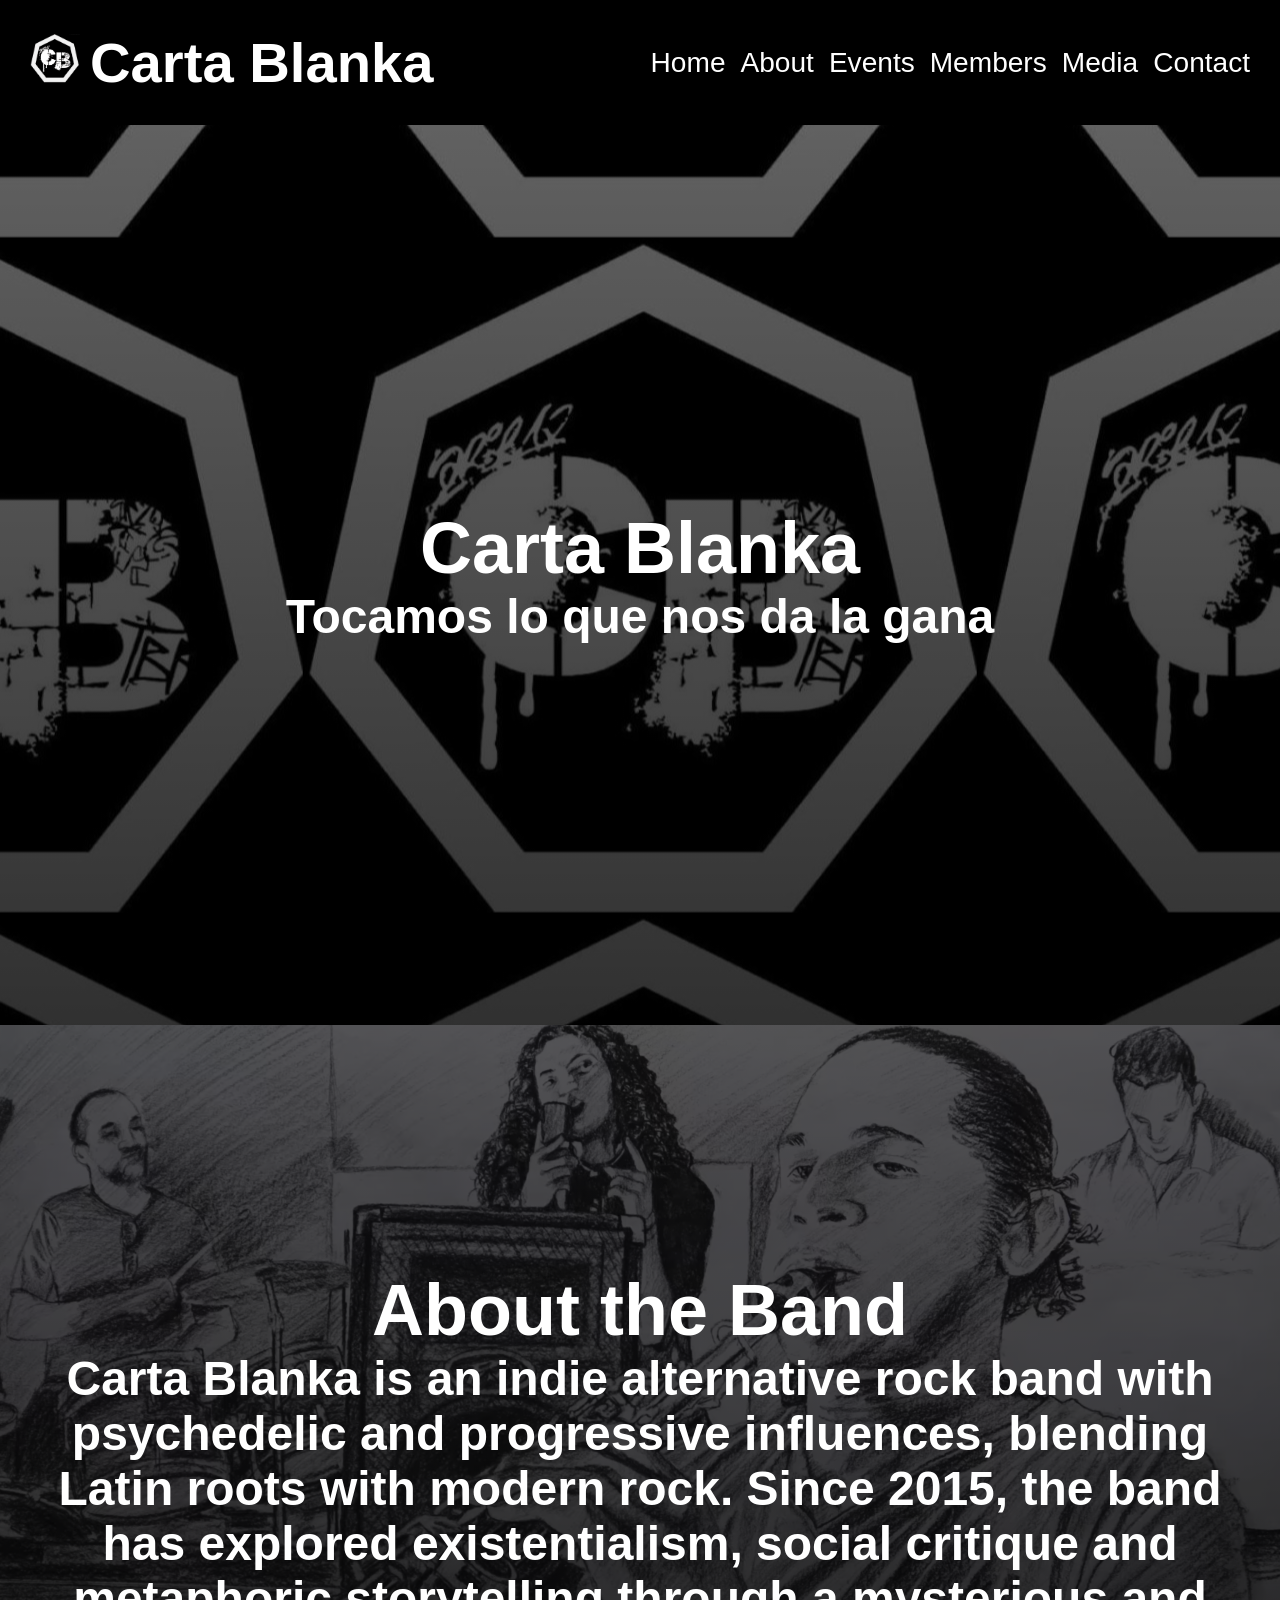
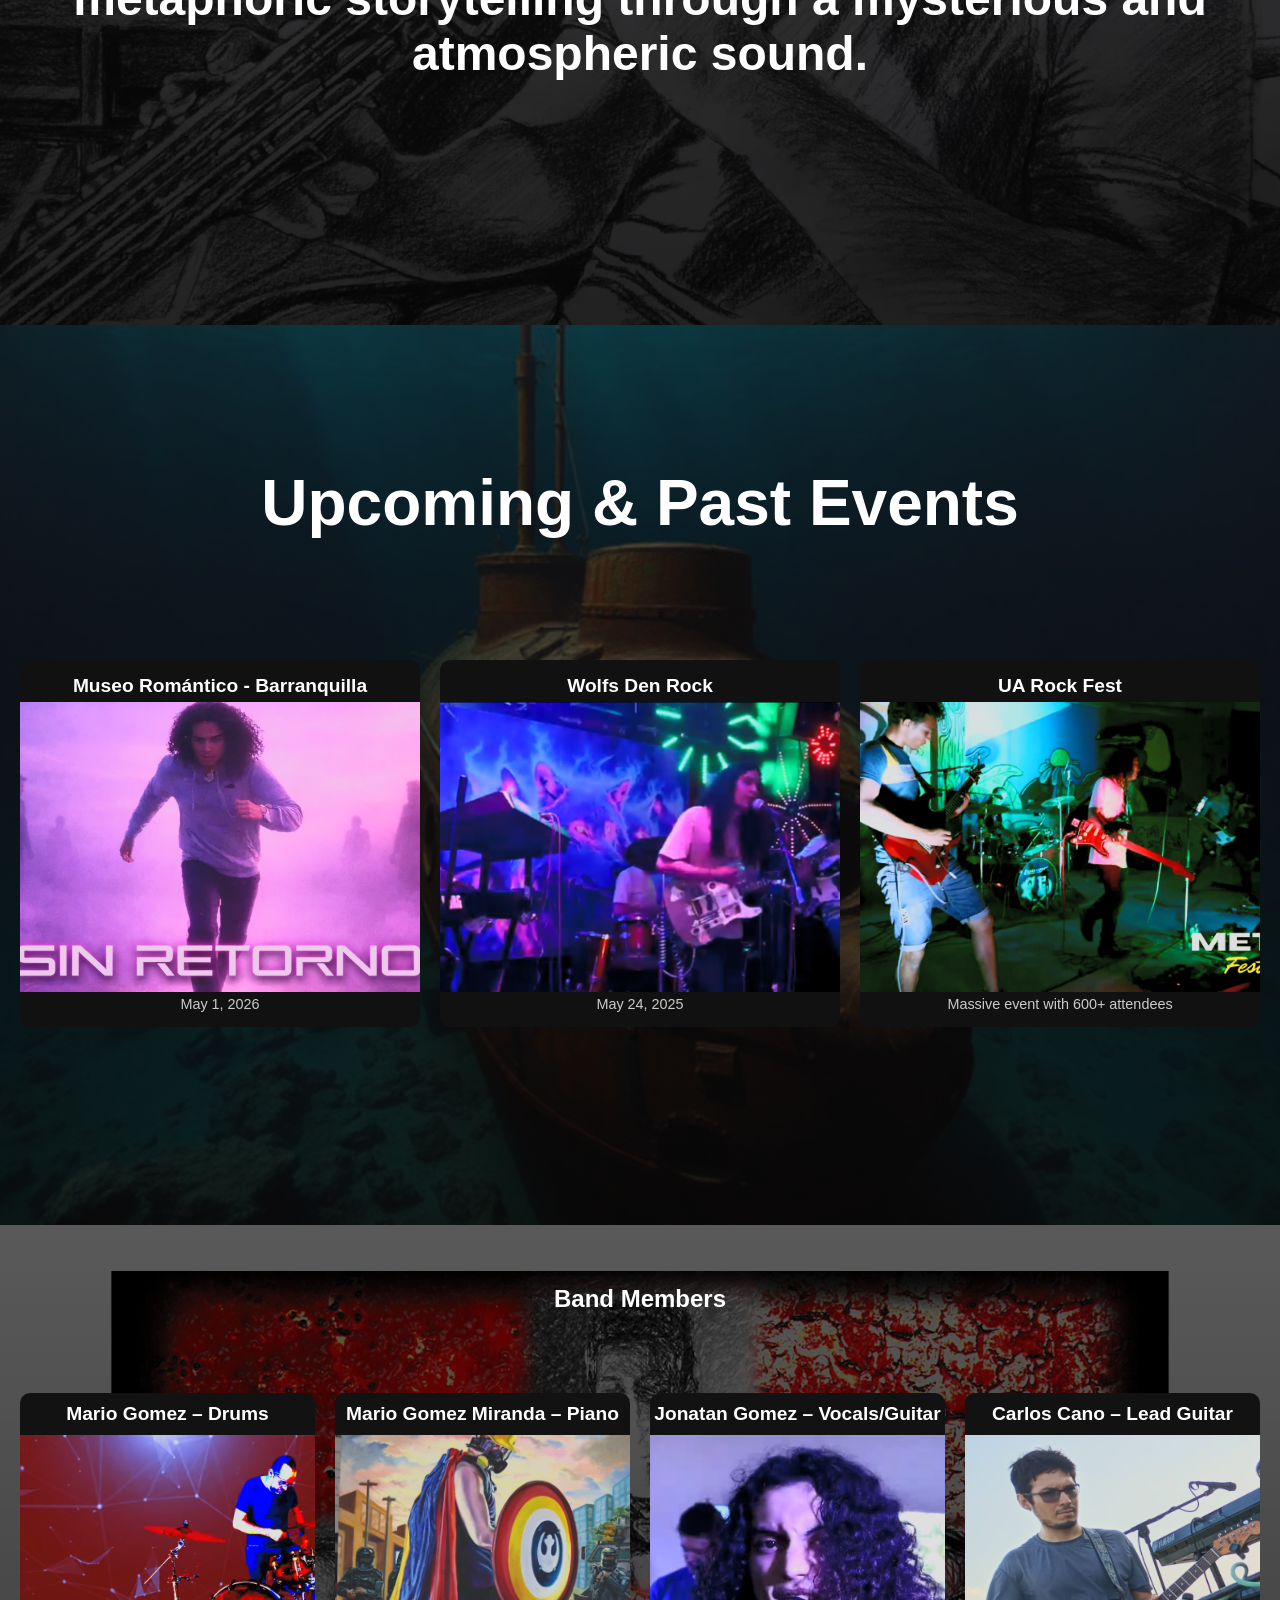
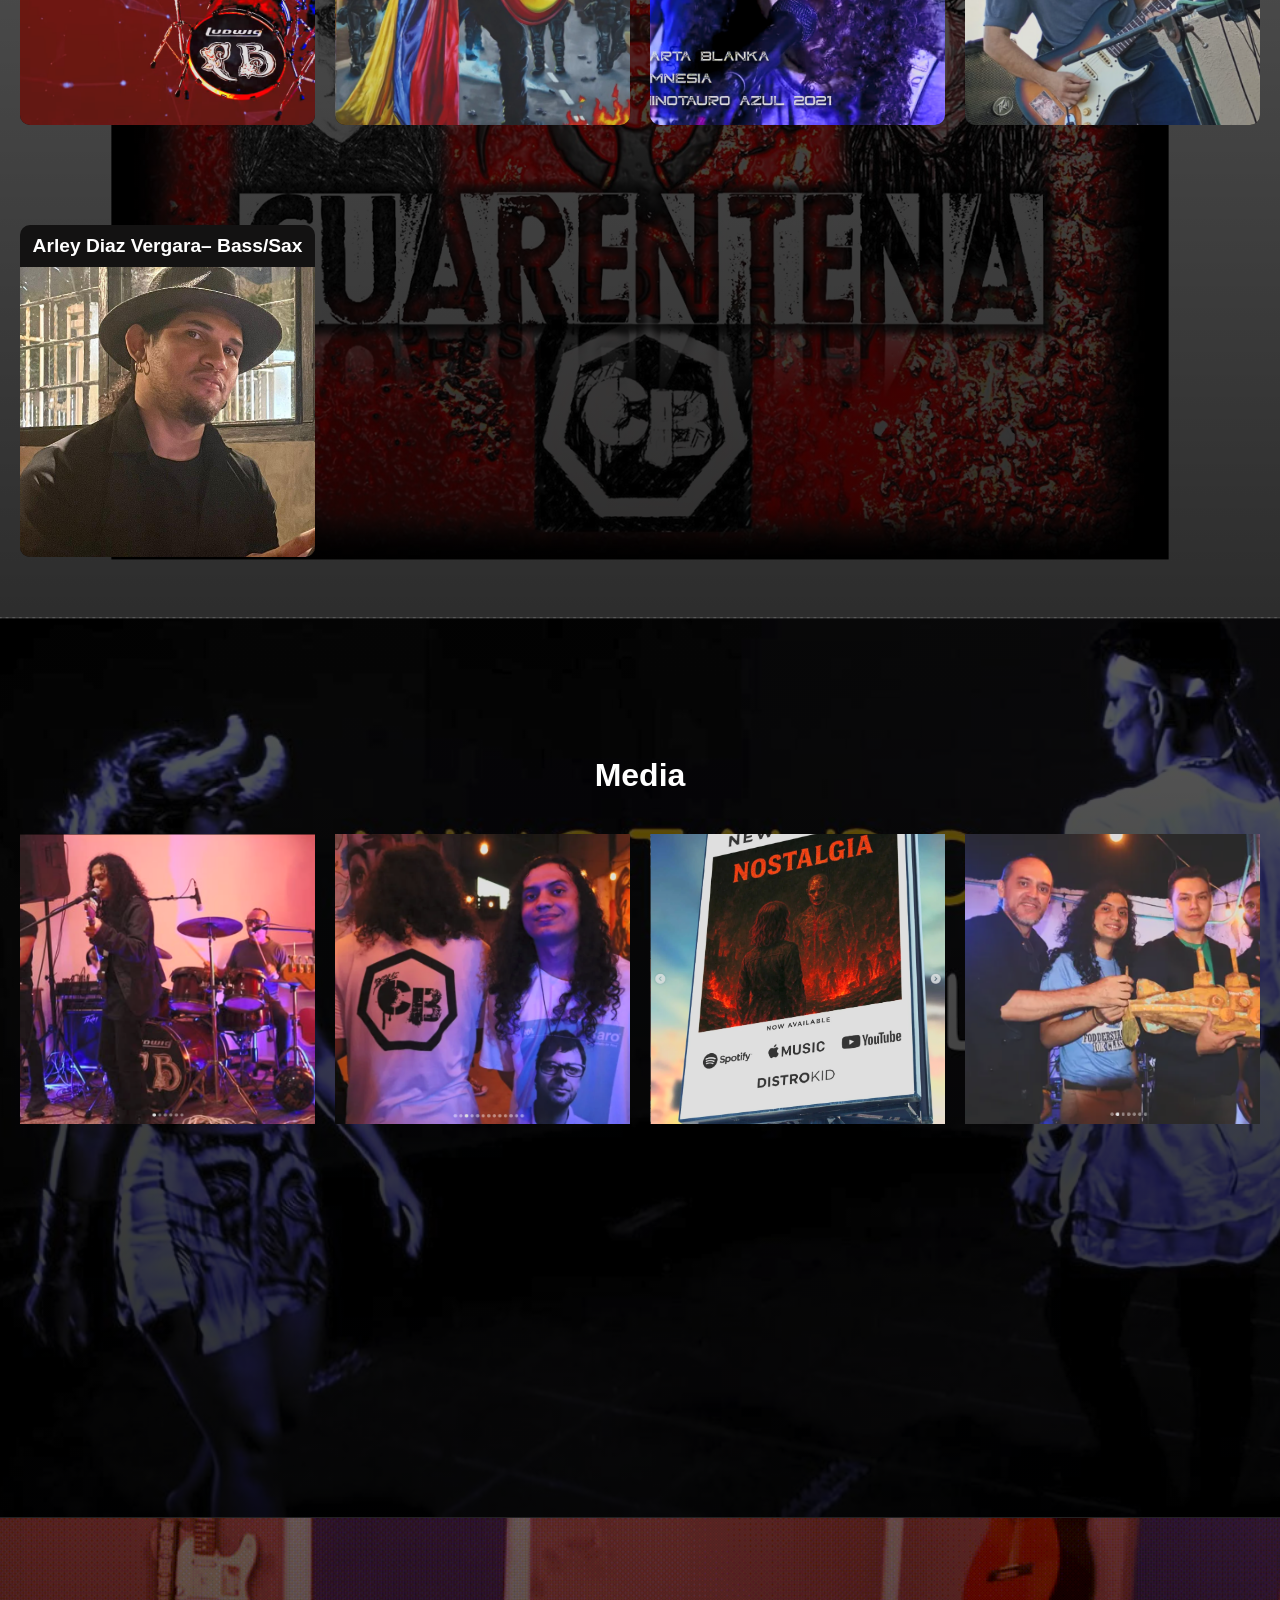
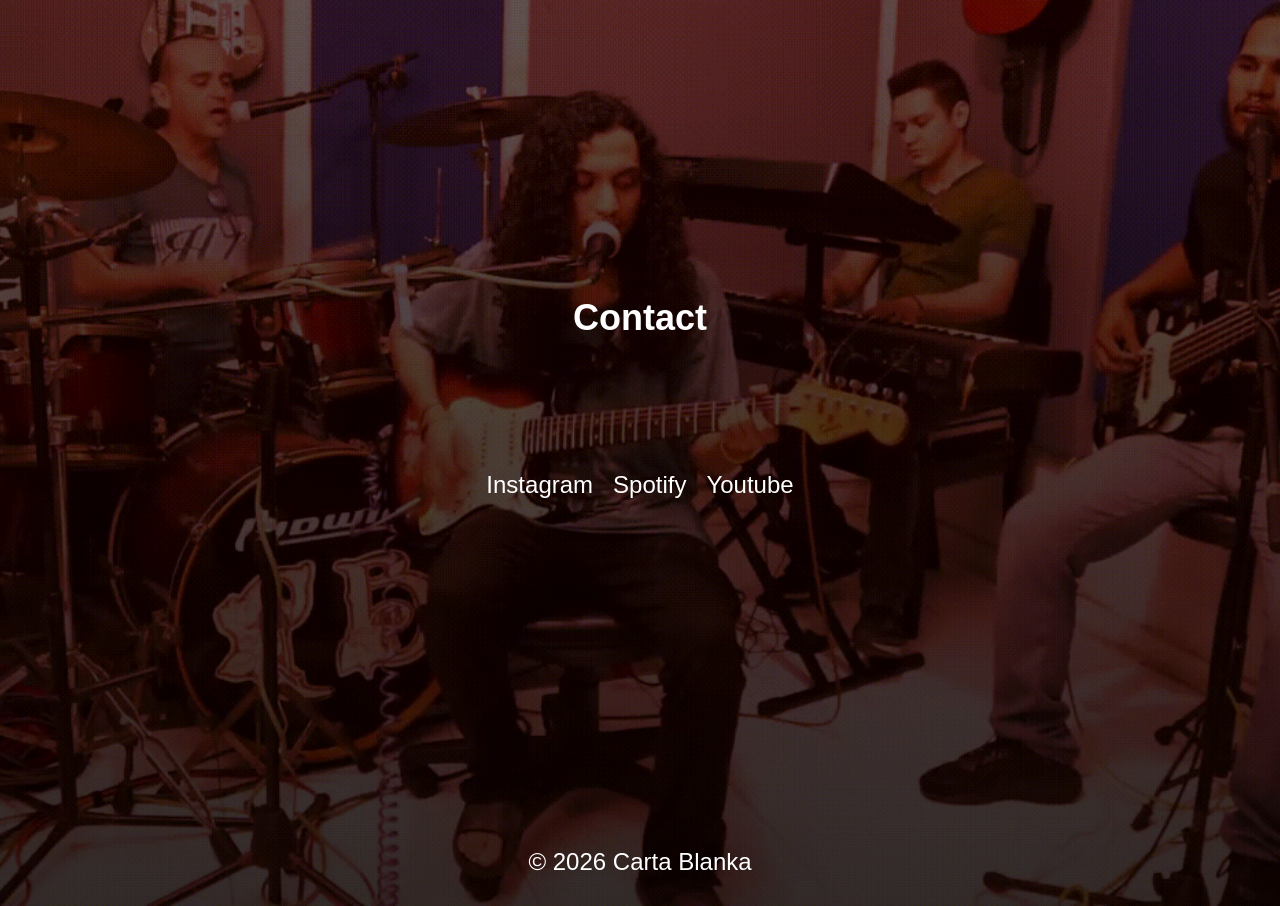
<file: index.html>
<!DOCTYPE html>
<html lang="en">
<head>
  <meta charset="UTF-8">
  <meta name="viewport" content="width=device-width, initial-scale=1.0">
  <meta name="description"
content="Sitio oficial de Carta Blanka, banda de rock. Música, conciertos y novedades.">
  <title>Carta Blanka | Banda de Rock</title>
  <link rel="stylesheet" href="./assets/css/style.css">
  <link rel="icon" href="favicon.ico">
</head>
<body>

<header>
  <div class="brand">
      
      <div class="logo">
            <a href="index.html">
                <img src="./assets/img/Logo.png" alt="Logo">
            </a>
    </div>
    <a href="index.html">
        <h1 class="carta">Carta Blanka</h1>
    </a>
    </div>

  <nav id="nav">
    <ul>
      <li><a href="#home">Home</a></li>
      <li><a href="#about">About</a></li>
      <li><a href="#events">Events</a></li>
      <li><a href="#members">Members</a></li>
      <li><a href="#media">Media</a></li>
      <li><a href="#contact">Contact</a></li>
    </ul>
  </nav>

  <div class="menu-toggle">☰</div>
</header>

<section id="home" class="hero">
  <h2>Carta Blanka</h2>
  <p>Tocamos lo que nos da la gana</p>
</section>

<section id="about" class="about-us">
  <h2>About the Band</h2>
  <p>
    Carta Blanka is an indie alternative rock band with psychedelic and progressive influences,
    blending Latin roots with modern rock. Since 2015, the band has explored existentialism,
    social critique and metaphoric storytelling through a mysterious and atmospheric sound.
  </p>

  
</section>

<section id="events" class="shows">
    
    <h2 class="">Upcoming & Past Events</h2>
    
    <div class="description">
        <article>
            <a href="https://www.instagram.com/p/DW3wCsSDsB3/?utm_source=ig_web_copy_link&igsh=MzRlODBiNWFlZA=="> 
                <h3>Museo Romántico - Barranquilla</h3>
                <img src="./assets/img/museo.png" alt="Museo Romántico">
                <p>May 1, 2026</p>
            </a>
        </article>
        
        <article>
            <a href="https://www.instagram.com/reel/DKWZO7vojd_/?utm_source=ig_web_copy_link&igsh=MzRlODBiNWFlZA==">
                <h3>Wolfs Den Rock</h3>
                <img src="./assets/img/WD.png" alt="Wolfden">
                <p>May 24, 2025</p>
            </a>
        </article>
        
        <article>
            <a href="https://www.instagram.com/reel/CsnHeN3s5b8/?utm_source=ig_web_copy_link&igsh=MzRlODBiNWFlZA==">
                <h3>UA Rock Fest</h3>
                <img src="./assets/img/UARF.png" alt="UA RockFest">
                <p>Massive event with 600+ attendees</p>
            </a>
            </article>
    </div>

</section>

<section id="members" class="musicos">
  <h2>Band Members</h2>

  <div class="members-grid">
    <div>
        <h2>
            Mario Gomez – Drums
        </h2>
        <img src="./assets/img/profe.png" alt="">
    </div>
        <div>
        <h2>
            Mario Gomez Miranda – Piano
        </h2>
        <img src="./assets/img/Mario.png" alt="">
    </div>
        <div>
        <h2>
            Jonatan Gomez – Vocals/Guitar
        </h2>
        <img src="./assets/img/Jony1.png" alt="">
    </div>
        <div>
        <h2>
            Carlos Cano – Lead Guitar
        </h2>
        <img src="./assets/img/Carlos.png" alt="">
    </div>
        <div>
        <h2>
            Arley Diaz Vergara– Bass/Sax
        </h2>
        <img src="./assets/img/Arley.jpeg" alt="">
    </div>
<!--     <div></div>
    <div></div>
    <div></div>
    <div></div> -->
  </div>
</section>

<section id="media" class="media">
  <h2>Media</h2>
  <div class="gallery">
    <img src="./assets/img/1.png">
    <img src="./assets/img/2.png">
    <img src="./assets/img/3.png">
    <img src="./assets/img/4.png">
  </div>
</section>


<footer>
    <section id="contact">
      <h2>Contact</h2>
      <ul>
        <li>
            <a href="https://www.instagram.com/cartablankaband/">
                Instagram
            </a>
        </li>
        
        <li>
            <a href="https://open.spotify.com/intl-es/artist/0dSnJW1T38H6gQm3Zg57od?si=x9bDM5JVTv-mIv0RNLuA1w">
                Spotify
            </a>
        </li>
        
        <li>
            <a href="https://www.youtube.com/channel/UCFx5nfpVdfMtKj-olA0yPjQ">
                Youtube
            </a>
        </li>
        
      </ul>
    </section>
    <p>© 2026 Carta Blanka</p>
</footer>

<script src="./assets/js/main.js"></script>
</body>
</html>
</file>
<file: assets/css/style.css>
* {
  margin: 0;
  padding: 0;
  box-sizing: border-box;
  text-decoration: none;
  color: inherit;
}

body {
  margin: 0;
  font-family: sans-serif;
  background: #0a0a0f;
  color: white;
}

/* HEADER */
header {
  display: flex;
  align-items: center;
  justify-content: space-between;
  padding: 30px 30px;
  font-size: 1.756rem;
  background: black;
  position: sticky;
  top: 0;
}

nav ul {
  display: flex;
  gap: 15px;
  list-style: none;
}
.brand {
  display: flex;
  align-items: center;
  gap: 10px;
}
.brand a {
  text-decoration: none;
  color: inherit;
}

.logo {
    display: flex;
    align-items: center;
    transition: 0.3s;
}
.logo img{
    height: 50px;
    width: auto;
    transition: 0.3s;
}
.brand:hover {
  transform: scale(1.1);
  color: red;
}
nav a {
  color: white;
  text-decoration: none;
  transition: 0.3s;
}

nav a:hover {
  color: red;
}

/* HERO */
.hero {
  height: 100vh;
  background: linear-gradient(rgba(0,0,0,0.6), rgba(0,0,0,0.8)),
  url("/assets/img/CartaBlanka1.jpg") center/auto ;
  display: flex;
  flex-direction: column;
  justify-content: center;
  align-items: center;
  background-blend-mode: darken;
  font-size: 3rem;
  font-weight: 700;
}

.about-us{
  height: 100vh;
  background: linear-gradient(rgba(0,0,0,0.6), rgba(0,0,0,0.8)),
  url("/assets/img/sax.png") center/cover;
  width: auto;
  display: flex;
  flex-direction: column;
  justify-content: center;
  align-items: center;
  text-align: center;
  background-blend-mode: darken;
  font-size: 3rem;
  font-weight: 700;
    padding: 60px 20px;
  
}


/* SECTIONS */


section {
  padding: 50px 20px;
  min-height: 100vh;
  display: flex;
  flex-direction: column;
  justify-content: center;
  align-items: center;
  text-align: center;
}

/* Shows */
.shows {
    min-height: 100vh;
  background: linear-gradient(#00000099, #000000cc),
  url("/assets/img/Nautilus.png") center/cover;
  background-blend-mode: darken;
  display: block;
  padding: 61px 20px;
  color: white;
}

.shows h2 {
    margin-top: 80px;
    text-align: center;
    font-size: 4rem;
    margin-bottom: 40px;
}
.shows a:hover{
    color: red;
    
}
.description {
    display: grid;
    grid-template-columns: repeat(auto-fit, minmax(250px, 1fr));
    gap: 20px;
    justify-items: center;
    align-items: stretch;
}
.description article {
    display: flex;
    flex-direction: column;
    width: 100%;
    max-width: 600px;
    background: #111;
    border-radius: 10px;
    overflow: hidden;
    transition: 0.3s;
    margin-top: 5rem;
}

.description article:hover {
    transform: scale(1.05);
    border-color: red;
    
    
}
.description a {
    text-decoration: none;
    color: white;
    display: block;
}
.description img {
    
    width: 100%;
    height: 290px;
    object-fit: cover;
}
.description h3 {
    padding: 15px 15px 5px;
    font-size: 1.2rem;
}
.description article img:hover{
    width: 100%;
}
.description p {
    padding: 0 15px 15px;
    font-size: 0.9rem;
    color: #ccc;
}

/* MEMBERS */
.musicos{
        min-height: 100vh;
  background: linear-gradient(#00000099, #000000cc),
  url("/assets/img/Cuarentena.png") center/cover;
  background-blend-mode: darken;
  display: block;
  padding: 60px 20px;
  color: white;
}
.members-grid {
    display: grid;
    grid-template-columns: repeat(auto-fit, minmax(250px, 1fr));
    gap: 20px;
    justify-items: center;
    align-items: stretch;
}
.members-grid h2{
    margin-top: 10px;
    text-align: center;
    font-size: 1.2rem;
    margin-bottom: 10px;
}
.members-grid div {
    display: flex;
    flex-direction: column;
    width: 100%;
    max-width: 600px;
    background: #131212;
    border-radius: 10px;
    overflow: hidden;
    transition: 0.3s;
    margin-top: 5rem;
}
.members-grid div:hover {
  transform: scale(1.05);
  border: 1px solid red;
  cursor: pointer;
}
.members-grid img {
    width: 100%;
    height: 290px;
    object-fit: cover;
}
.members-grid img:hover {
height: 90%;
}
/* GALLERY */
.media{
  min-height: 100vh;
  background: linear-gradient(#00000099, #000000cc),
  url("/assets/img/Minotauro.png") center/cover;
  background-blend-mode: darken;
  display: block;
  padding: 60px 20px;
  color: white;
}
.media h2{
    margin-top: 80px;
    text-align: center;
    font-size: 2rem;
    margin-bottom: 40px;}
.gallery {
    display: grid;
    grid-template-columns: repeat(auto-fit, minmax(250px, 1fr));
    gap: 20px;
    justify-items: center;
    align-items: stretch;
}
.gallery div {
    display: flex;
    flex-direction: column;
    width: 100%;
    max-width: 600px;
    background: #111;
    border-radius: 10px;
    overflow: hidden;
    transition: 0.3s;
    margin-top: 15rem;
}
.gallery img {
    width: 100%;
    height: 290px;
    object-fit: cover;
}

.gallery img:hover {
  transform: scale(1.05);
  cursor: pointer;
  border: solid red;
  height: 100%;
}

/* MOBILE MENU */
.menu-toggle {
  display: none;
  font-size: 25px;
  cursor: pointer;
}
.menu-toggle:hover{
    color: red;
}
/* CONTACT 
*/
#contact ul {
    list-style: none;
    display: flex;
    gap: 20px;
    justify-content: center;
    padding-top: 20px;
}

/* FOOTER (modified)*/
footer {
  background: linear-gradient(#00000099, #000000cc),
  url("/assets/img/hero-.gif") center/cover;
  padding: 30px;
  text-align: center;
  font-size: 1.5rem;
  border-top: 1px solid #222;
}
footer li{
    display: flex;
    flex-wrap: wrap;
    justify-content: center;
    gap: 20px;
    padding-top: 7rem ;
}
footer li:hover{
    transform: scale(1.05);
    cursor: pointer;
    color: red;
}
footer p:hover{
    transform: scale(1.05);
    
    color: red;
}

@media (max-width: 768px){
  /*NAV*/
  nav {
    display: none;
  }

  nav.active {
    display: block;
  }

  nav ul {
    flex-direction: column;
    gap: 10px;
  }
  /*MENU*/
  .menu-toggle {
    display: block;
  }
  /*HEADER*/
  .logo img {
    height: 40px;
  }

  header {
    padding: 15px 20px;
    font-size: 1.2rem;
  }

  /* HERO */
  .hero {
    font-size: 1.8rem;
    padding: 20px;
    text-align: center;
  }

  .about-us {
    font-size: 1.5rem;
    padding: 40px 15px;
  }

  /* SECTIONS */
  section {
    padding: 40px 15px;
  }

  /* SHOWS */
  .shows h2 {
    font-size: 2rem;
    margin-top: 40px;
  }

  .description {
    grid-template-columns: 1fr;
  }

  .description article {
    margin-top: 20px; /* quita el 15rem */
  }

  /* MEMBERS */
  .members-grid {
    grid-template-columns: 1fr;
  }

  .members-grid h2 {
    font-size: 1.5rem;
    margin-top: 40px;
  }

  .members-grid div {
    margin-top: 20px;
  }

  /* GALLERY */
  .media h2 {
    font-size: 1.5rem;
    margin-top: 40px;
  }

  .gallery {
    grid-template-columns: 1fr;
  }

  .gallery div {
    margin-top: 20px;
  }

  /* IMAGES */
  .description img,
  .members-grid img,
  .gallery img {
    height: 200px;
  }

}
</file>
